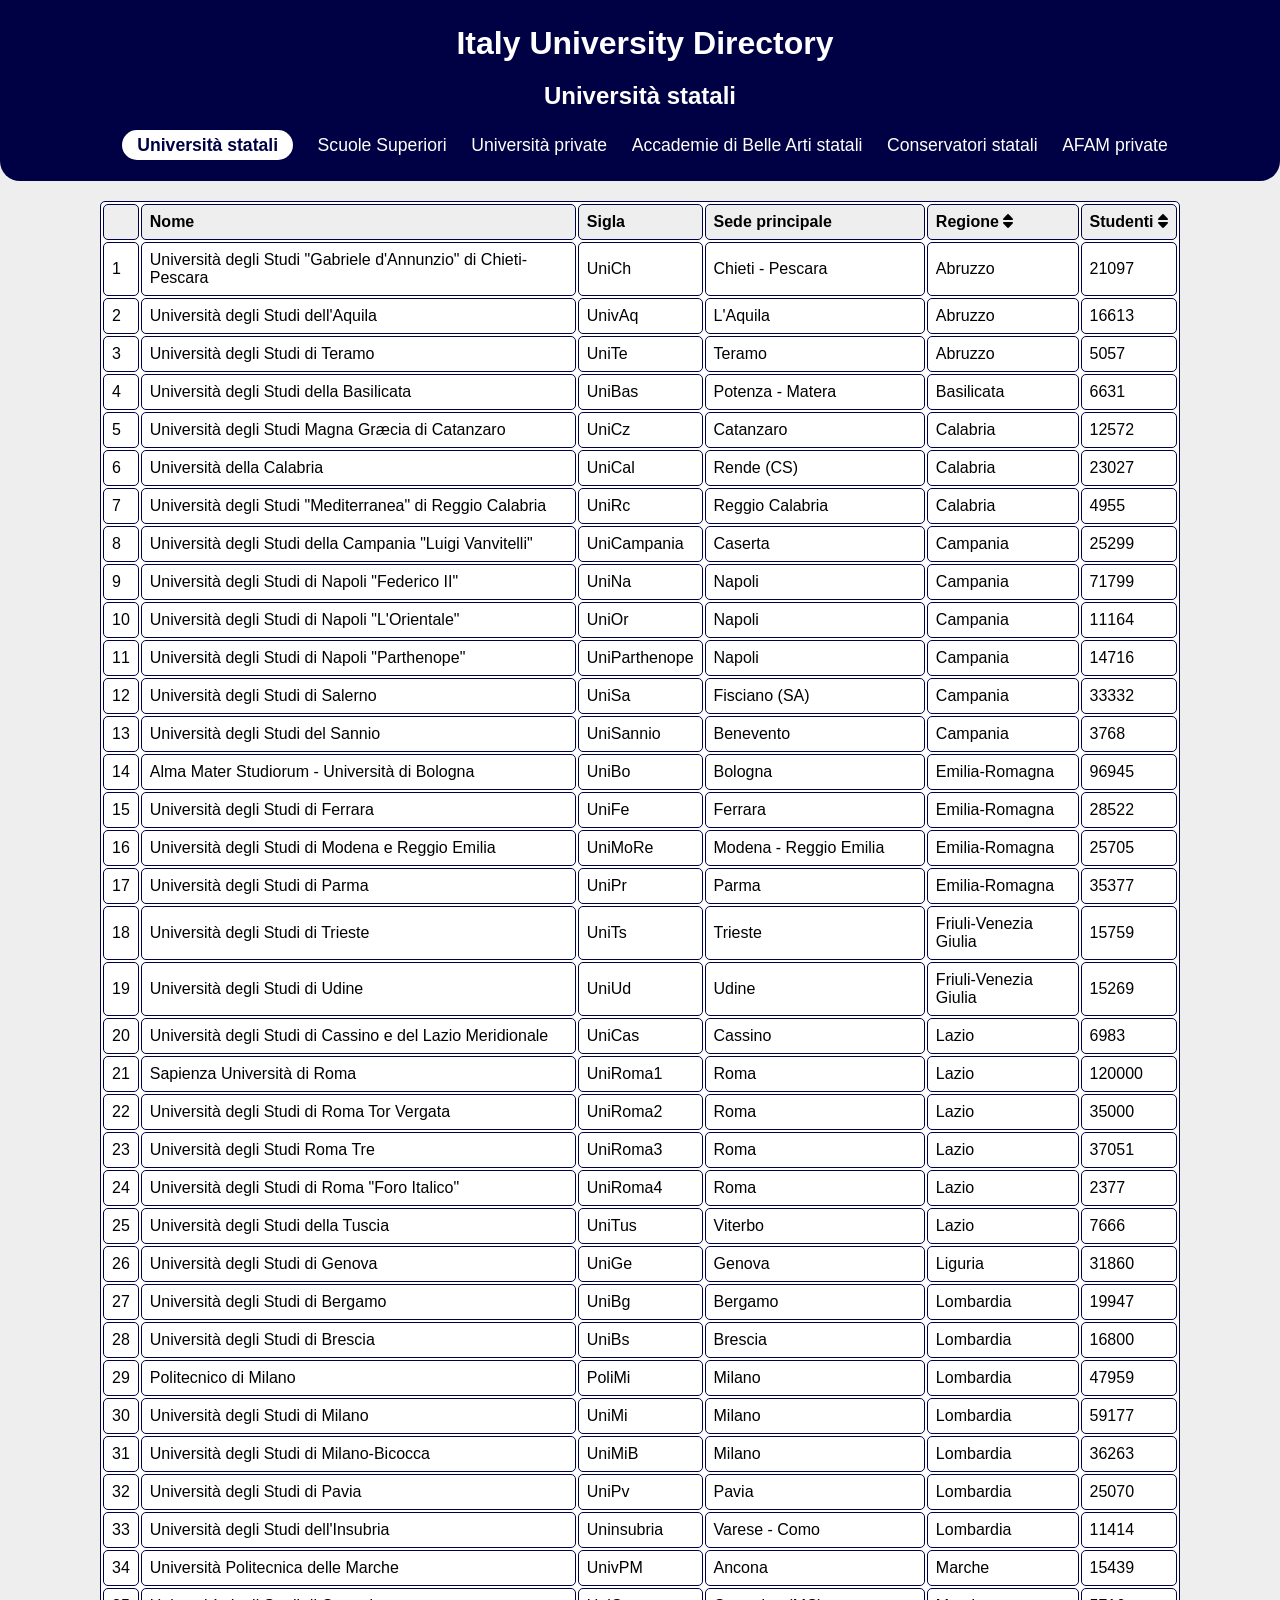
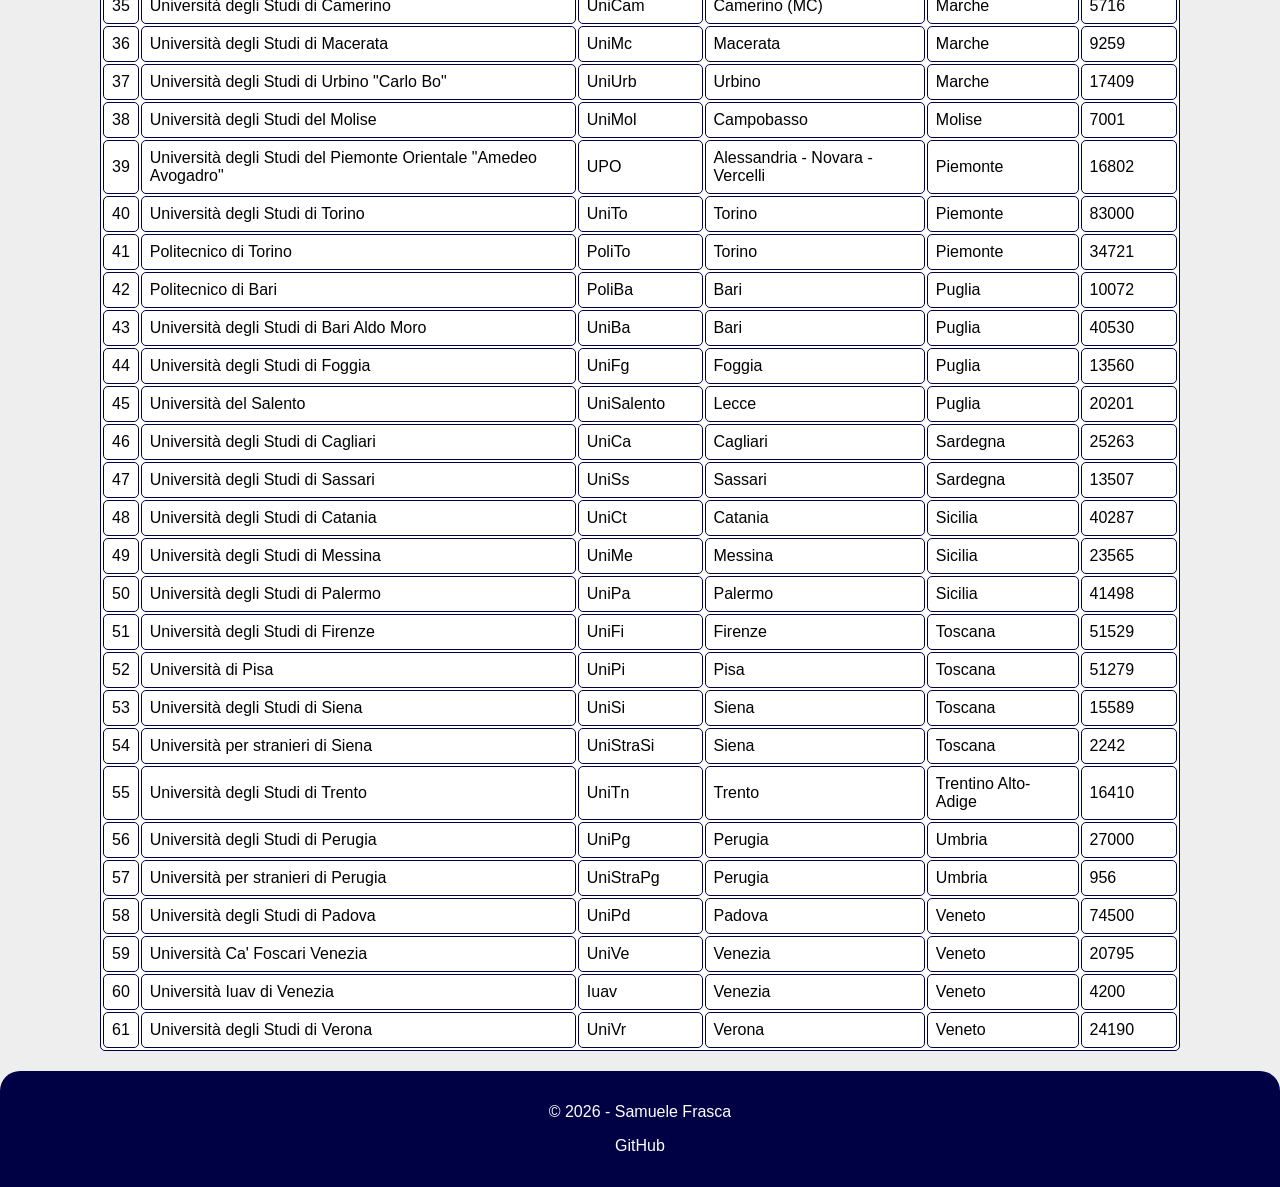
<file: index.html>
<!DOCTYPE html>
<html lang="it">

<head>
    <meta charset="UTF-8">
    <meta name="viewport" content="width=device-width, initial-scale=1.0">
    <title>IUD - Università statali</title>
    <meta name="google-site-verification" content="SgiGPmqlF9z3E2cBuIWobW8XFTl17h_MKe-a0LLsk4E" />
    <meta name="description" content="Elenco completo delle università statali in Italia, organizzato per regione e città.">
    <link rel="icon" href="iud_icon.png" sizes="144x144">
    <link rel="stylesheet" href="style.css">
    <link rel="stylesheet" href="https://cdnjs.cloudflare.com/ajax/libs/font-awesome/6.0.0/css/all.min.css">
    <meta property="og:site_name" content="Italy University Directory">
    <script type="application/ld+json">
        {
        "@context": "https://schema.org",
        "@type": "WebSite",
        "name": "Italy University Directory",
        "url": "https://samuelefrasca.github.io/Italy-University-Directory/"
        }
    </script>
</head>

<body>
    <header>
        <div class="container">
            <h1 class="title">Italy University Directory</h1>
            <h2 class="subtitle">Università statali</h2>
            <nav class="altreuni">
                <ul>
                    <li><span class="reflink select-none active">Università statali</span></li>
                    <li><a class="reflink select-none" href="superiori.html">Scuole Superiori</a></li>
                    <li><a class="reflink select-none" href="private.html">Università private</a></li>
                    <li><a class="reflink select-none" href="abastatali.html">Accademie di Belle Arti statali</a></li>
                    <li><a class="reflink select-none" href="conservatori.html">Conservatori statali</a></li>
                    <li><a class="reflink select-none" href="afamprivati.html">AFAM private</a></li>
                </ul>
            </nav>
        </div>
    </header>
    <main>
        <div class="container table-responsive">
            <table>
                <thead>
                    <tr>
                        <th class="select-none"></th>
                        <th class="select-none">Nome</th>
                        <th class="select-none">Sigla</th>
                        <th class="select-none">Sede principale</th>
                        <th class="select-none"><a onclick="ordinaPerRegioneStatali()">Regione <i class="fa-solid fa-sort"></i></a></th>
                        <th class="select-none"><a onclick="ordinaPerStudentiStatali()">Studenti <i class="fa-solid fa-sort"></i></a></th>
                    </tr>
                </thead>
                <tbody id="tabellauni"></tbody>
            </table>
        </div>
    </main>
    <footer>
        <p>&copy; 2026 - Samuele Frasca</p>
        <p><a href="https://github.com/samuelefrasca" class="a_footer" target="_blank">GitHub</a></p>
    </footer>
    <script src="script.js"></script>
    <script>
        ordineregione = false;
        ordinestudenti = false;
        ordinaPerRegioneStatali();
    </script>
</body>

</html>
</file>
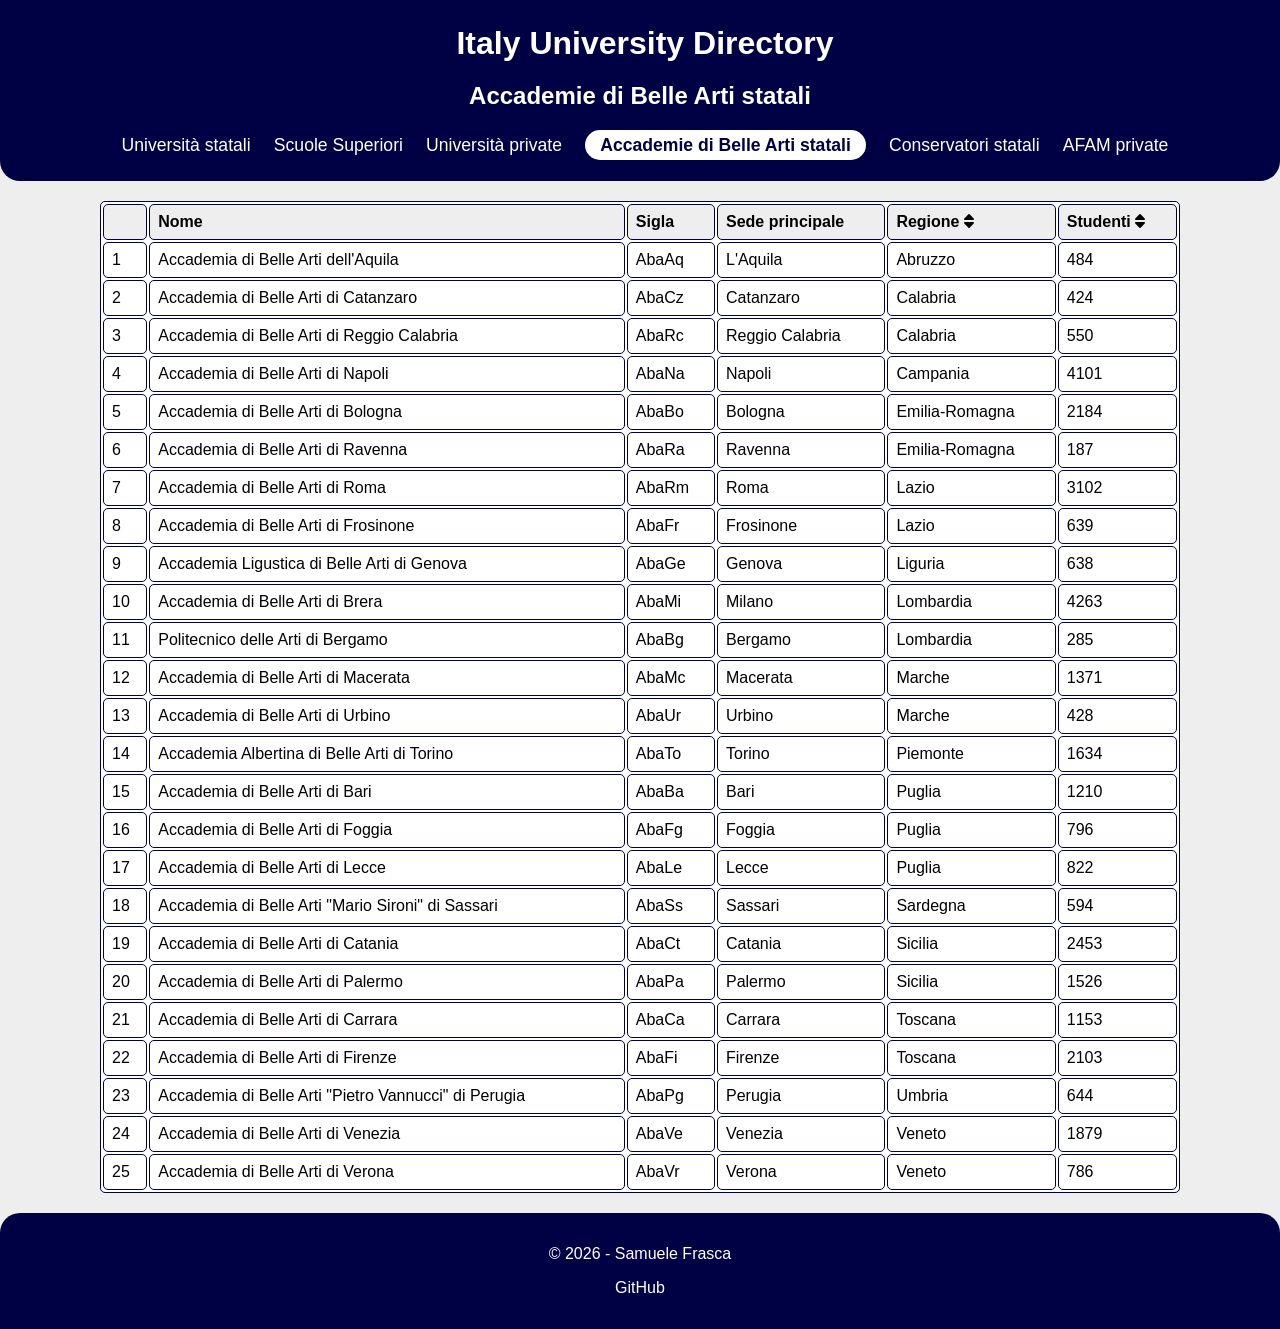
<file: abastatali.html>
<!DOCTYPE html>
<html lang="it">

<head>
    <meta charset="UTF-8">
    <meta name="viewport" content="width=device-width, initial-scale=1.0">
    <title>IUD - Accademie di Belle Arti</title>
    <meta name="description" content="Elenco completo delle accademie di belle arti statali in Italia, organizzato per regione e città.">
    <link rel="stylesheet" href="style.css">
    <link rel="stylesheet" href="https://cdnjs.cloudflare.com/ajax/libs/font-awesome/6.0.0/css/all.min.css">
    <link rel="icon" href="iud_icon.png" sizes="144x144">
    <meta property="og:site_name" content="Italy University Directory">
    <script type="application/ld+json">
        {
        "@context": "https://schema.org",
        "@type": "WebSite",
        "name": "Italy University Directory",
        "url": "https://samuelefrasca.github.io/"
        }
    </script>
</head>

<body>
    <header>
        <div class="container">
            <h1 class="title">Italy University Directory</h1>
            <h2 class="subtitle">Accademie di Belle Arti statali</h2>
            <nav class="altreuni">
                <ul>
                    <li><a class="reflink select-none" href="index.html">Università statali</a></li>
                    <li><a class="reflink select-none" href="superiori.html">Scuole Superiori</a></li>
                    <li><a class="reflink select-none" href="private.html">Università private</a></li>
                    <li><span class="reflink select-none active">Accademie di Belle Arti statali</span></li>
                    <li><a class="reflink select-none" href="conservatori.html">Conservatori statali</a></li>
                    <li><a class="reflink select-none" href="afamprivati.html">AFAM private</a></li>
                </ul>
            </nav>
        </div>
    </header>
    <main>
        <div class="container table-responsive">
            <table>
                <thead>
                    <tr>
                        <th class="select-none"></th>
                        <th class="select-none">Nome</th>
                        <th class="select-none">Sigla</th>
                        <th class="select-none">Sede principale</th>
                        <th class="select-none"><a onclick="ordinaPerRegioneAbastatali()">Regione <i class="fa-solid fa-sort"></i></a></th>
                        <th class="select-none"><a onclick="ordinaPerStudentiAbastatali()">Studenti <i class="fa-solid fa-sort"></i></a></th>
                    </tr>
                </thead>
                <tbody id="tabellauni"></tbody>
            </table>
        </div>
    </main>
    <footer>
        <p>&copy; 2026 - Samuele Frasca</p>
        <p><a href="https://github.com/samuelefrasca" class="a_footer" target="_blank">GitHub</a></p>
    </footer>
    <script src="script.js"></script>
    <script>
        ordineregione = false;
        ordinestudenti = false;
        ordinaPerRegioneAbastatali();
    </script>
</body>

</html>
</file>
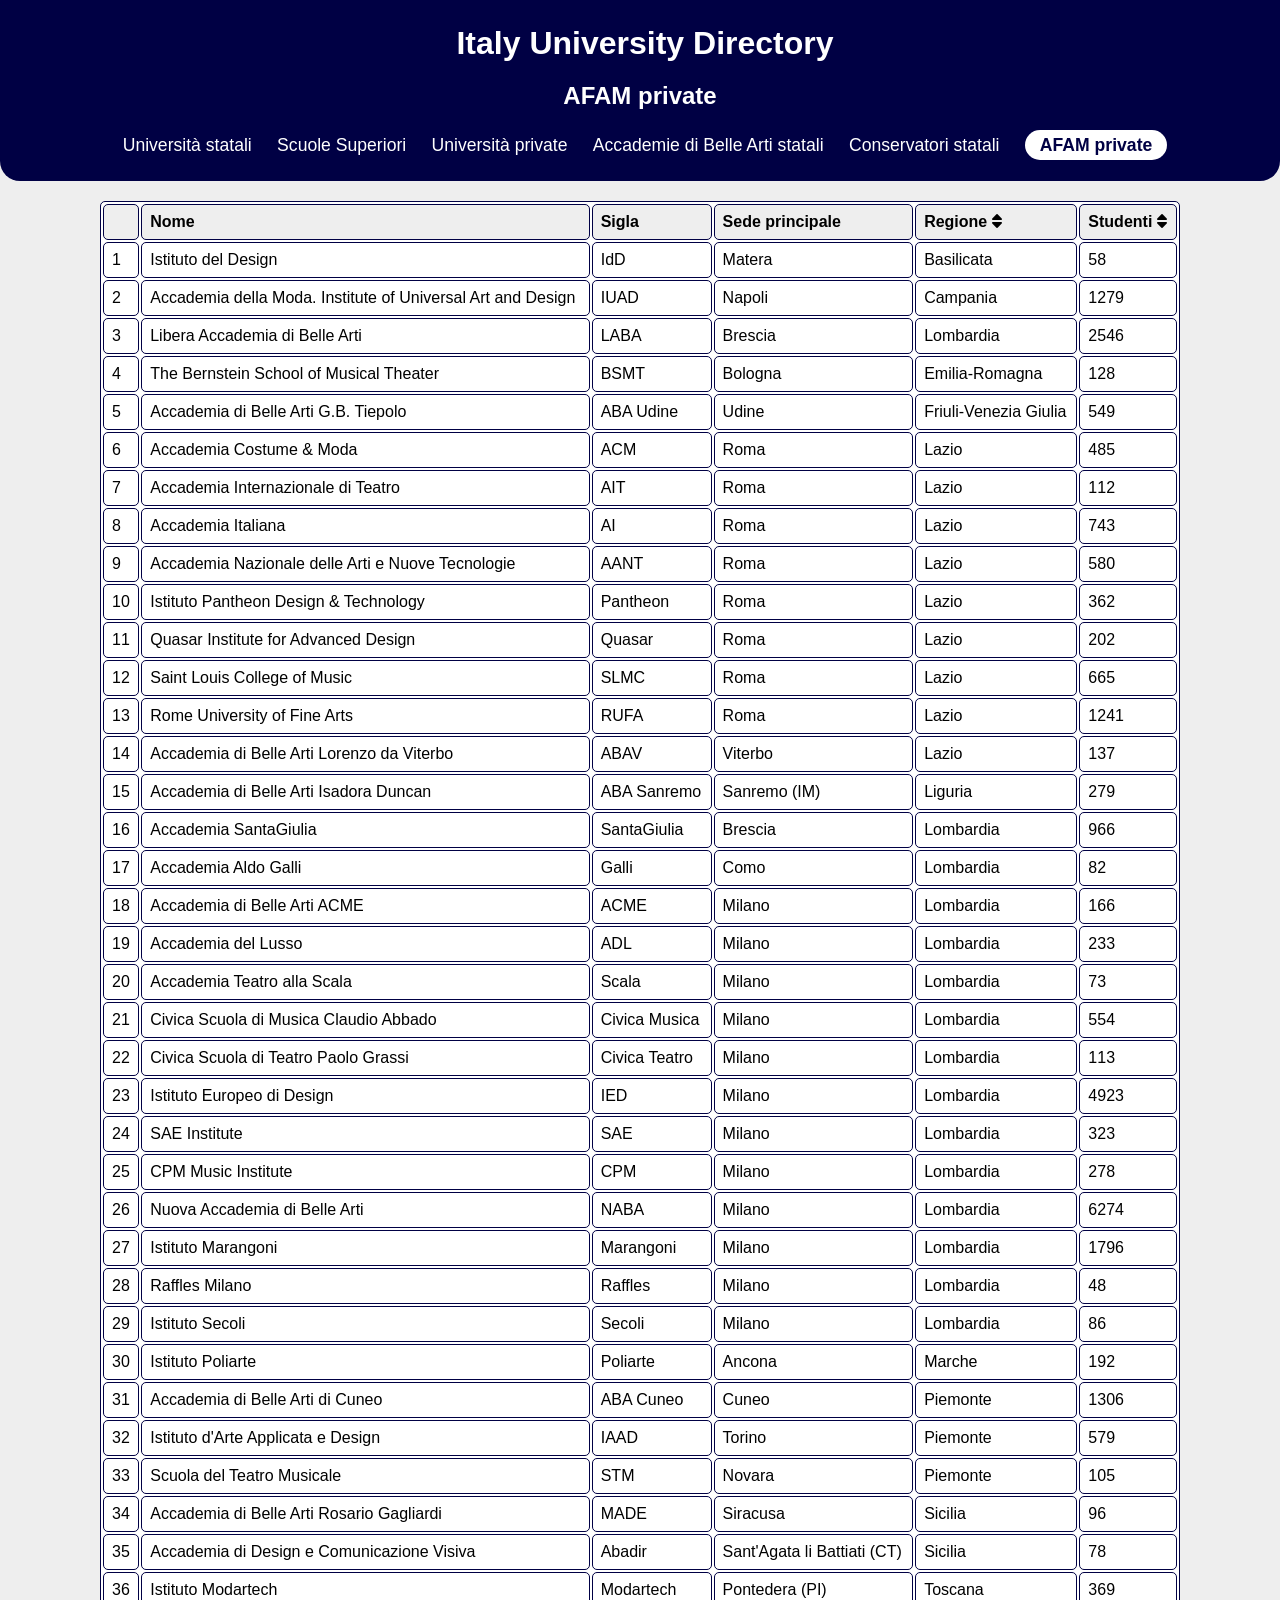
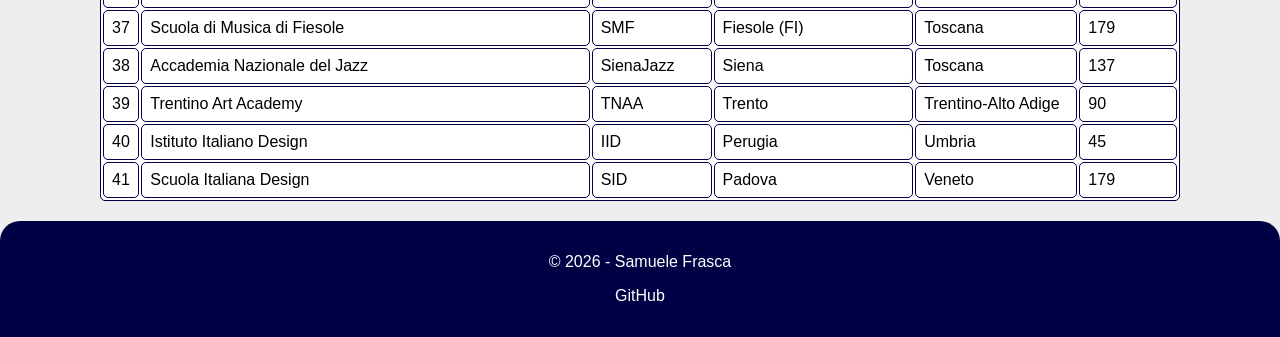
<file: afamprivati.html>
<!DOCTYPE html>
<html lang="it">

<head>
    <meta charset="UTF-8">
    <meta name="viewport" content="width=device-width, initial-scale=1.0">
    <title>IUD - AFAM private</title>
    <meta name="description" content="Elenco completo degli istituti ad Alta Formazione Artistica, Musicale e coreutica - AFAM - in Italia, organizzato per regione e città.">
    <link rel="stylesheet" href="style.css">
    <link rel="stylesheet" href="https://cdnjs.cloudflare.com/ajax/libs/font-awesome/6.0.0/css/all.min.css">
    <link rel="icon" href="iud_icon.png" sizes="144x144">
    <meta property="og:site_name" content="Italy University Directory">
    <script type="application/ld+json">
        {
        "@context": "https://schema.org",
        "@type": "WebSite",
        "name": "Italy University Directory",
        "url": "https://samuelefrasca.github.io/"
        }
    </script>
</head>

<body>
    <header>
        <div class="container">
            <h1 class="title">Italy University Directory</h1>
            <h2 class="subtitle">AFAM private</h2>
            <nav class="altreuni">
                <ul>
                    <li><a class="reflink select-none" href="index.html">Università statali</a></li>
                    <li><a class="reflink select-none" href="superiori.html">Scuole Superiori</a></li>
                    <li><a class="reflink select-none" href="private.html">Università private</a></li>
                    <li><a class="reflink select-none" href="abastatali.html">Accademie di Belle Arti statali</a></li>
                    <li><a class="reflink select-none" href="conservatori.html">Conservatori statali</a></li>
                    <li><span class="reflink select-none active">AFAM private</span></li>
                </ul>
            </nav>
        </div>
    </header>
    <main>
        <div class="container table-responsive">
            <table>
                <thead>
                    <tr>
                        <th class="select-none"></th>
                        <th class="select-none">Nome</th>
                        <th class="select-none">Sigla</th>
                        <th class="select-none">Sede principale</th>
                        <th class="select-none"><a onclick="ordinaPerRegioneAfamPrivati()">Regione <i class="fa-solid fa-sort"></i></a></th>
                        <th class="select-none"><a onclick="ordinaPerStudentiAfamPrivati()">Studenti <i class="fa-solid fa-sort"></i></a></th>
                    </tr>
                </thead>
                <tbody id="tabellauni"></tbody>
            </table>
        </div>
    </main>
    <footer>
        <p>&copy; 2026 - Samuele Frasca</p>
        <p><a href="https://github.com/samuelefrasca" class="a_footer" target="_blank">GitHub</a></p>
    </footer>
    <script src="script.js"></script>
    <script>
        ordineregione = false;
        ordinestudenti = false;
        ordinaPerRegioneAfamPrivati();
    </script>
</body>

</html>
</file>
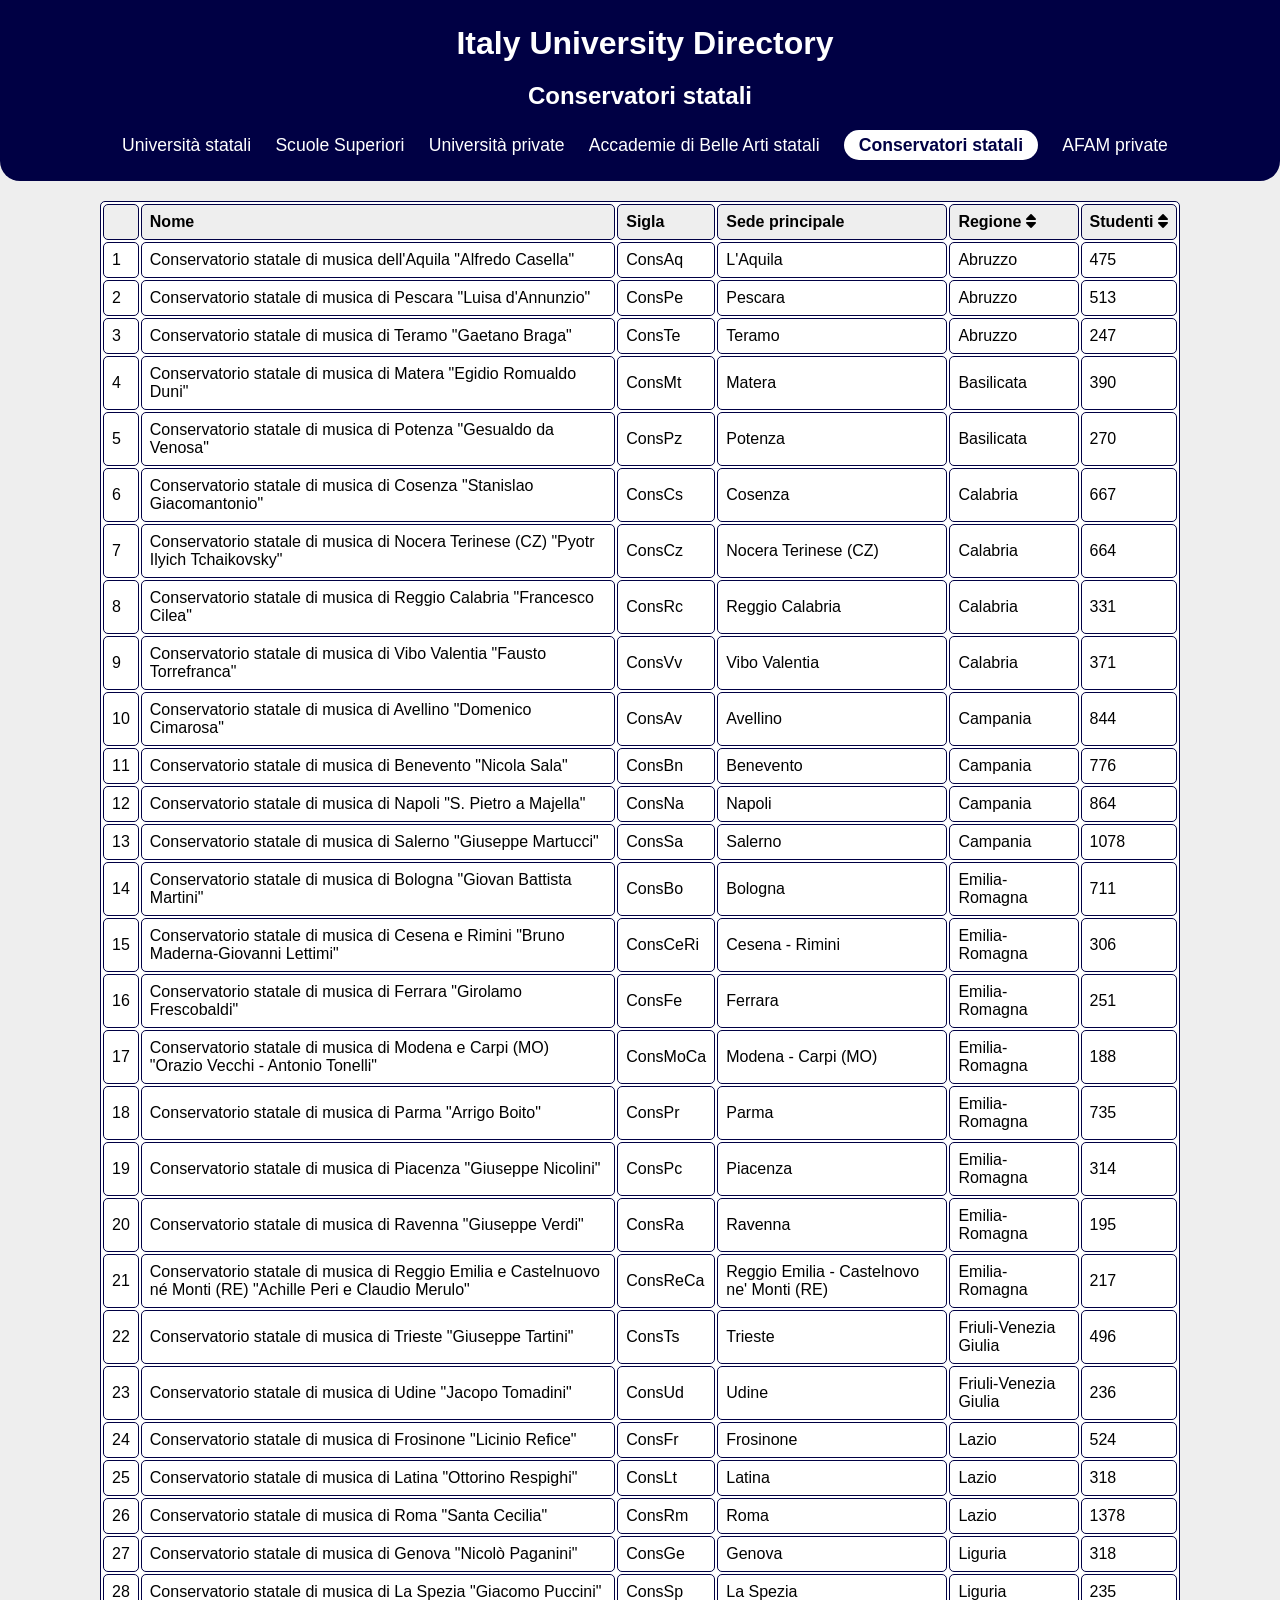
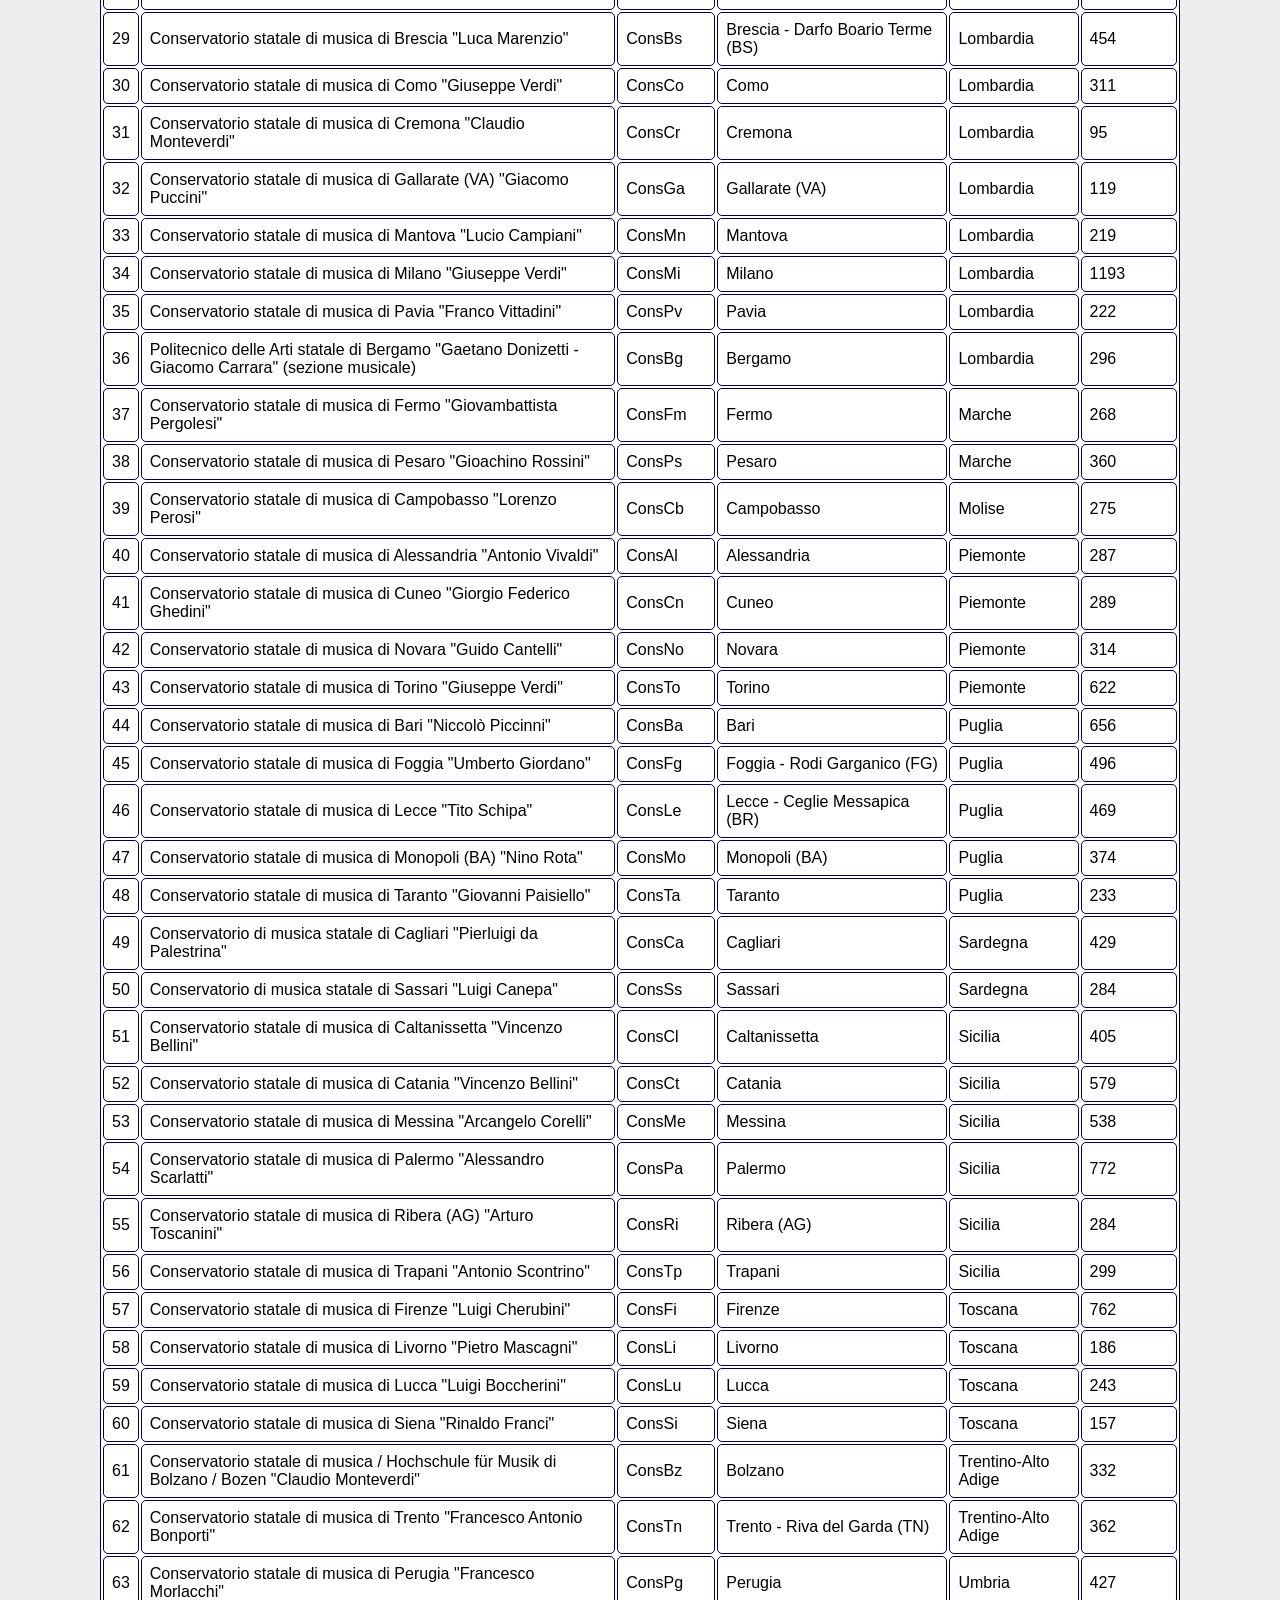
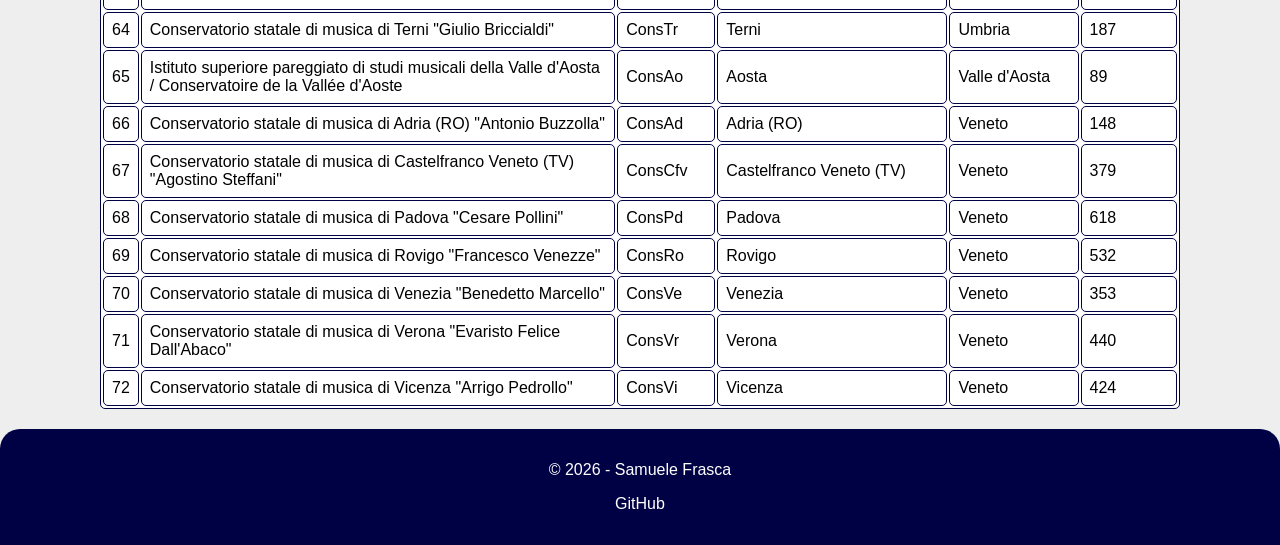
<file: conservatori.html>
<!DOCTYPE html>
<html lang="it">

<head>
    <meta charset="UTF-8">
    <meta name="viewport" content="width=device-width, initial-scale=1.0">
    <title>IUD - Conservatori statali</title>
    <meta name="description" content="Elenco completo dei conservatori statali in Italia, organizzato per regione e città.">
    <link rel="stylesheet" href="style.css">
    <link rel="stylesheet" href="https://cdnjs.cloudflare.com/ajax/libs/font-awesome/6.0.0/css/all.min.css">
    <link rel="icon" href="iud_icon.png" sizes="144x144">
    <meta property="og:site_name" content="Italy University Directory">
    <script type="application/ld+json">
        {
        "@context": "https://schema.org",
        "@type": "WebSite",
        "name": "Italy University Directory",
        "url": "https://samuelefrasca.github.io/"
        }
    </script>
</head>

<body>
    <header>
        <div class="container">
            <h1 class="title">Italy University Directory</h1>
            <h2 class="subtitle">Conservatori statali</h2>
            <nav class="altreuni">
                <ul>
                    <li><a class="reflink select-none" href="index.html">Università statali</a></li>
                    <li><a class="reflink select-none" href="superiori.html">Scuole Superiori</a></li>
                    <li><a class="reflink select-none" href="private.html">Università private</a></li>
                    <li><a class="reflink select-none" href="abastatali.html">Accademie di Belle Arti statali</a></li>
                    <li><span class="reflink select-none active">Conservatori statali</span></li>
                    <li><a class="reflink select-none" href="afamprivati.html">AFAM private</a></li>
                </ul>
            </nav>
        </div>
    </header>
    <main>
        <div class="container table-responsive">
            <table>
                <thead>
                    <tr>
                        <th class="select-none"></th>
                        <th class="select-none">Nome</th>
                        <th class="select-none">Sigla</th>
                        <th class="select-none">Sede principale</th>
                        <th class="select-none"><a onclick="ordinaPerRegioneConservatori()">Regione <i class="fa-solid fa-sort"></i></a></th>
                        <th class="select-none"><a onclick="ordinaPerStudentiConservatori()">Studenti <i class="fa-solid fa-sort"></i></a></th>
                    </tr>
                </thead>
                <tbody id="tabellauni"></tbody>
            </table>
        </div>
    </main>
    <footer>
        <p>&copy; 2026 - Samuele Frasca</p>
        <p><a href="https://github.com/samuelefrasca" class="a_footer" target="_blank">GitHub</a></p>
    </footer>
    <script src="script.js"></script>
    <script>
        ordineregione = false;
        ordinestudenti = false;
        ordinaPerRegioneConservatori();
    </script>
</body>

</html>
</file>
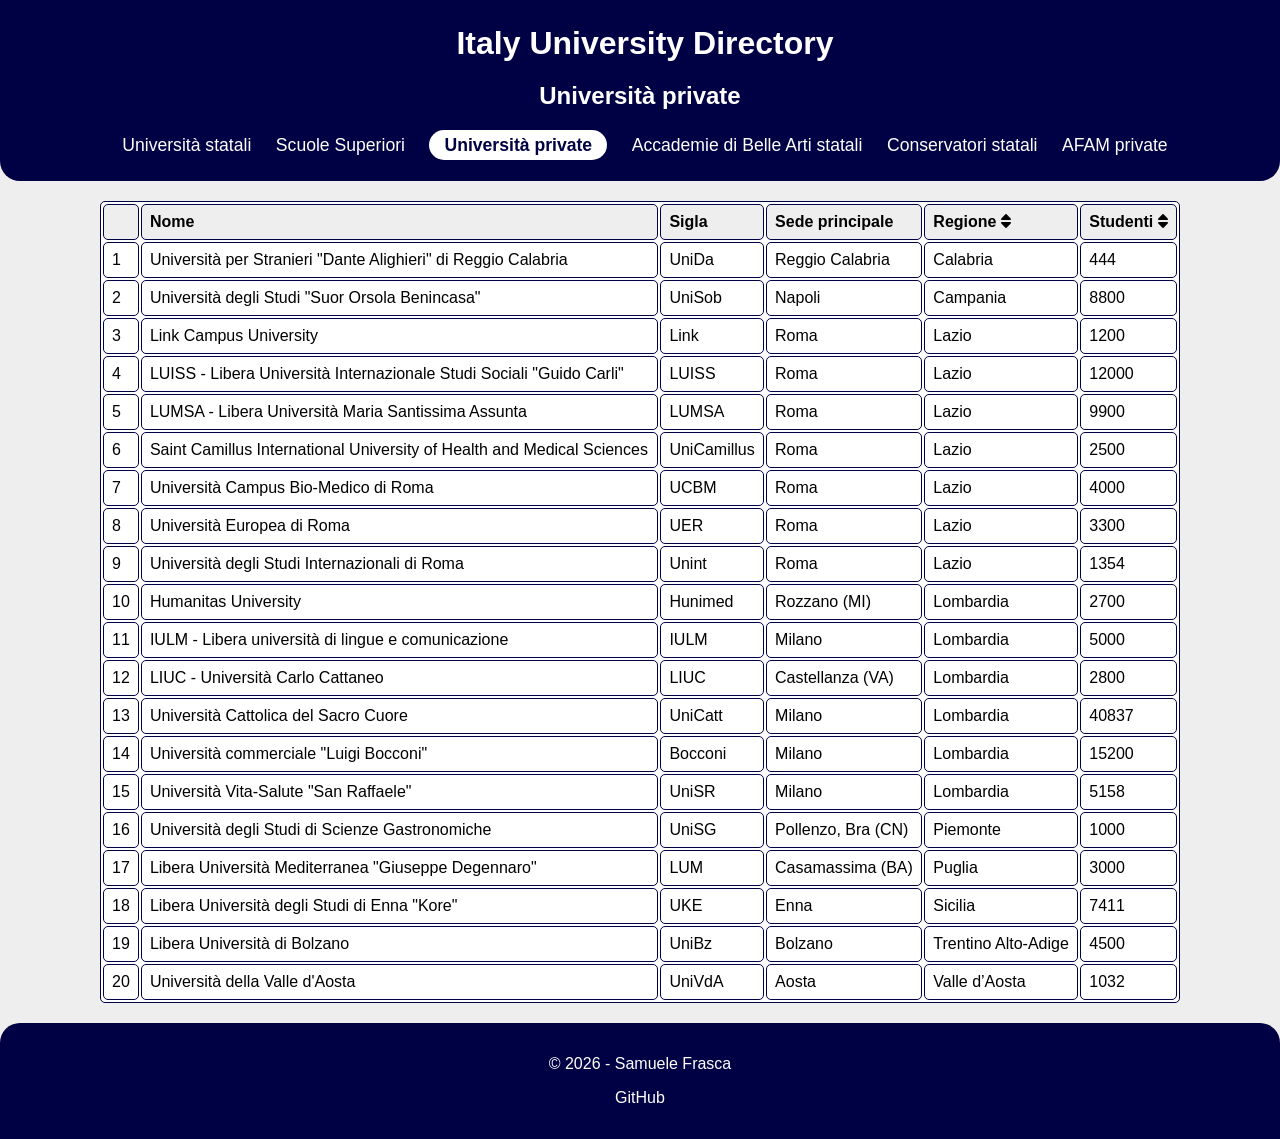
<file: private.html>
<!DOCTYPE html>
<html lang="it">

<head>
    <meta charset="UTF-8">
    <meta name="viewport" content="width=device-width, initial-scale=1.0">
    <title>IUD - Università private</title>
    <meta name="description" content="Elenco completo delle università private in Italia, organizzato per regione e città.">
    <link rel="stylesheet" href="style.css">
    <link rel="stylesheet" href="https://cdnjs.cloudflare.com/ajax/libs/font-awesome/6.0.0/css/all.min.css">
    <link rel="icon" href="iud_icon.png" sizes="144x144">
    <meta property="og:site_name" content="Italy University Directory">
    <script type="application/ld+json">
        {
        "@context": "https://schema.org",
        "@type": "WebSite",
        "name": "Italy University Directory",
        "url": "https://samuelefrasca.github.io/"
        }
    </script>
</head>

<body>
    <header>
        <div class="container">
            <h1 class="title">Italy University Directory</h1>
            <h2 class="subtitle">Università private</h2>
            <nav class="altreuni">
                <ul>
                    <li><a class="reflink select-none" href="index.html">Università statali</a></li>
                    <li><a class="reflink select-none" href="superiori.html">Scuole Superiori</a></li>
                    <li><span class="reflink select-none active">Università private</span></li>
                    <li><a class="reflink select-none" href="abastatali.html">Accademie di Belle Arti statali</a></li>
                    <li><a class="reflink select-none" href="conservatori.html">Conservatori statali</a></li>
                    <li><a class="reflink select-none" href="afamprivati.html">AFAM private</a></li>
                </ul>
            </nav>
        </div>
    </header>
    <main>
        <div class="container table-responsive">
            <table>
                <thead>
                    <tr>
                        <th class="select-none"></th>
                        <th class="select-none">Nome</th>
                        <th class="select-none">Sigla</th>
                        <th class="select-none">Sede principale</th>
                        <th class="select-none"><a onclick="ordinaPerRegionePrivate()">Regione <i class="fa-solid fa-sort"></i></a></th>
                        <th class="select-none"><a onclick="ordinaPerStudentiPrivate()">Studenti <i class="fa-solid fa-sort"></i></a></th>
                    </tr>
                </thead>
                <tbody id="tabellauni"></tbody>
            </table>
        </div>
    </main>
    <footer>
        <p>&copy; 2026 - Samuele Frasca</p>
        <p><a href="https://github.com/samuelefrasca" class="a_footer" target="_blank">GitHub</a></p>
    </footer>
    <script src="script.js"></script>
    <script>
        ordineregione = false;
        ordinestudenti = false;
        ordinaPerRegionePrivate();
    </script>
</body>

</html>
</file>
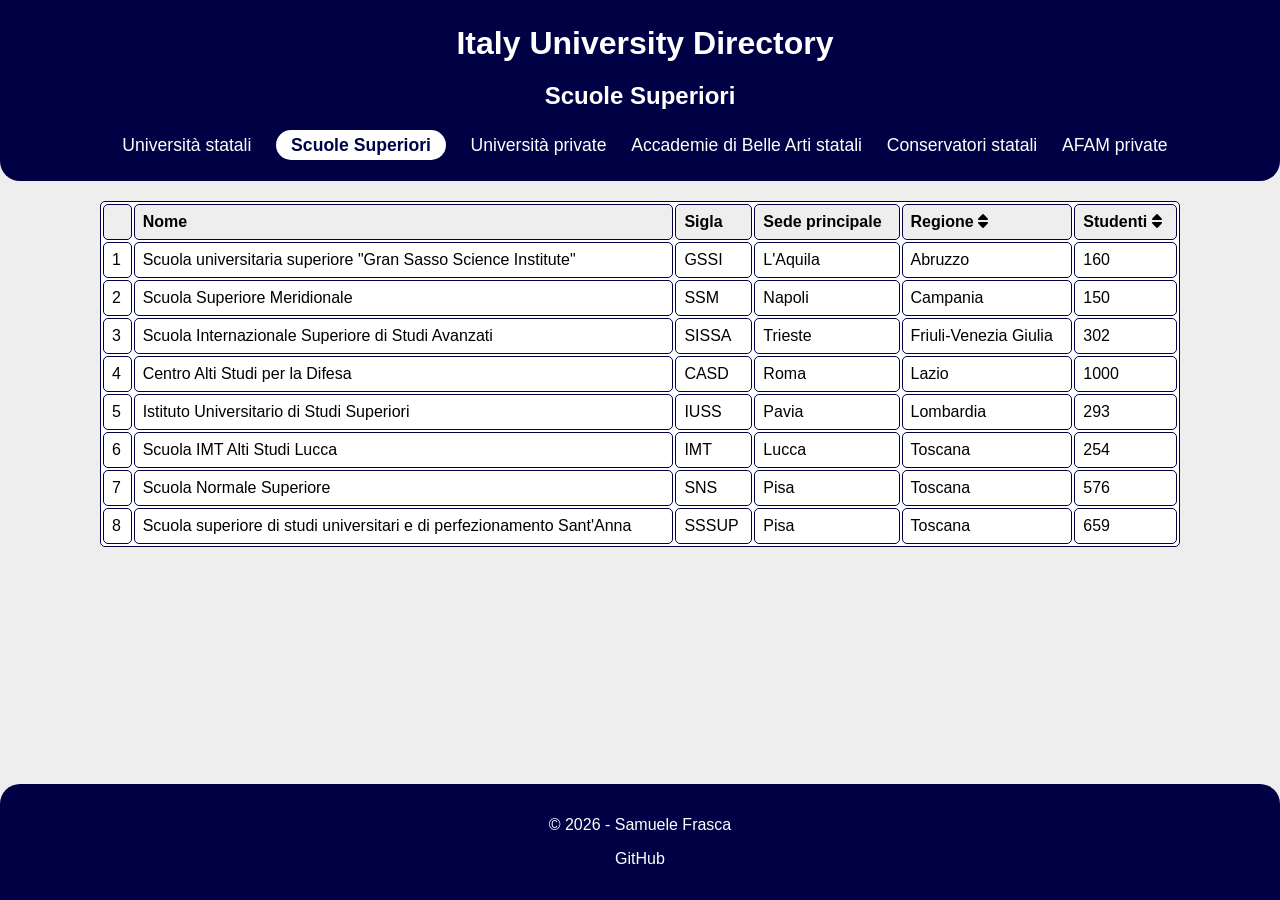
<file: superiori.html>
<!DOCTYPE html>
<html lang="it">

<head>
    <meta charset="UTF-8">
    <meta name="viewport" content="width=device-width, initial-scale=1.0">
    <title>IUD - Scuole Superiori</title>
    <meta name="description" content="Elenco completo delle scuole superiori universitarie in Italia, organizzato per regione e città.">
    <link rel="stylesheet" href="style.css">
    <link rel="stylesheet" href="https://cdnjs.cloudflare.com/ajax/libs/font-awesome/6.0.0/css/all.min.css">
    <link rel="icon" href="iud_icon.png" sizes="144x144">
    <meta property="og:site_name" content="Italy University Directory">
    <script type="application/ld+json">
        {
        "@context": "https://schema.org",
        "@type": "WebSite",
        "name": "Italy University Directory",
        "url": "https://samuelefrasca.github.io/"
        }
    </script>
</head>

<body>
    <header>
        <div class="container">
            <h1 class="title">Italy University Directory</h1>
            <h2 class="subtitle">Scuole Superiori</h2>
            <nav class="altreuni">
                <ul>
                    <li><a class="reflink select-none" href="index.html">Università statali</a></li>
                    <li><span class="reflink select-none active">Scuole Superiori</span></li>
                    <li><a class="reflink select-none" href="private.html">Università private</a></li>
                    <li><a class="reflink select-none" href="abastatali.html">Accademie di Belle Arti statali</a></li>
                    <li><a class="reflink select-none" href="conservatori.html">Conservatori statali</a></li>
                    <li><a class="reflink select-none" href="afamprivati.html">AFAM private</a></li>
                </ul>
            </nav>
        </div>
    </header>
    <main>
        <div class="container table-responsive">
            <table>
                <thead>
                    <tr>
                        <th class="select-none"></th>
                        <th class="select-none">Nome</th>
                        <th class="select-none">Sigla</th>
                        <th class="select-none">Sede principale</th>
                        <th class="select-none"><a onclick="ordinaPerRegioneSuperiori()">Regione <i class="fa-solid fa-sort"></i></a></th>
                        <th class="select-none"><a onclick="ordinaPerStudentiSuperiori()">Studenti <i class="fa-solid fa-sort"></i></a></th>
                    </tr>
                </thead>
                <tbody id="tabellauni"></tbody>
            </table>
        </div>
    </main>
    <footer>
        <p>&copy; 2026 - Samuele Frasca</p>
        <p><a href="https://github.com/samuelefrasca" class="a_footer" target="_blank">GitHub</a></p>
    </footer>
    <script src="script.js"></script>
    <script>
        ordineregione = false;
        ordinestudenti = false;
        ordinaPerRegioneSuperiori();
    </script>
</body>

</html>
</file>
<file: style.css>
body {
    font-family: Arial, sans-serif;
    background-color: #eee;
    color: #000;
    display: flex;
    flex-direction: column;
    min-height: 100vh; /* 100vh significa "il 100% dell'altezza dello schermo" */
    margin: 0; /* Togliamo il margine di default per evitare barre di scorrimento inutili */
}

main {
  flex-grow: 1; /* spinge il footer verso il basso */
}

.container {
    max-width: 1080px;
    margin: 0 auto;
}

.table-responsive {
    overflow-x: auto;
    width: 100%;
}

header {
    color: white;
    background-color: #000044;
    padding: 20px;
    border-radius: 0px 0px 20px 20px;
    margin-bottom: 20px;
}

a {
    cursor: pointer;
}

.active {
    background-color: #ffffff; /* Sfondo bianco per la bolla */
    color: #000044 !important; /* Testo blu scuro (come l'header) per fare contrasto */ 
    padding: 5px 15px; /* Spazio interno: 5px sopra/sotto, 15px ai lati */
    border-radius: 20px; /* Curva i bordi al massimo per l'effetto bolla */
    font-weight: bold;
}

ul {
    display: flex;
    flex-wrap: wrap;
    list-style: none;
    padding-left: 10px;
    margin-top: 10px;
    margin-bottom: 0;
    justify-content: space-around;
}

li {
    margin: 5px;
    font-size: 1.1rem;
}

a.reflink {
    text-decoration: none;
    color: #fff;
}

a.reflink:hover {
    text-decoration: underline;
}

a.reflink:visited {
    color: #fff;
}

a.uni {
    text-decoration: none;
    color: #000;
}

a.uni:hover {
    text-decoration: underline;
}

a.uni:visited {
    color: #000;
}

h3 {
    margin-bottom: 5px;
}

.altreuni {
    margin-top: 20px;
    text-align: left;
}

.title {
    text-align: center;
    width: 100%;
    margin: 5px;
}

.subtitle {
    text-align: center;
    width: 100%;
}

table {
    border: 1px solid #000044;
    border-radius: 5px;
    background-color: #fff;
    width: 100%;
}

.select-none {
    -webkit-user-select: none;
    /* Aggiunge compatibilità per i browser Apple/Safari per il comando user-select seguente */
    user-select: none;
}

th {
    border-radius: 5px;
    border: 1px solid #000044;
    background-color: #eee;
}

tr:hover {
    background-color: #eee;
}

th {
    white-space: nowrap;
    border: 1px solid #000044;
    border-radius: 5px;
    padding: 8px;
    text-align: left;
}

td {
    border: 1px solid #000044;
    border-radius: 5px;
    padding: 8px;
    text-align: left;
}

footer {
    background-color: #000044;
    color: white;
    text-align: center;
    padding: 1rem;
    margin-top: 20px;
    border-radius: 20px 20px 0px 0px;
}

.a_footer {
    color: white;
    text-decoration: none;
}

.a_footer:hover {
    text-decoration: underline;
}
</file>
